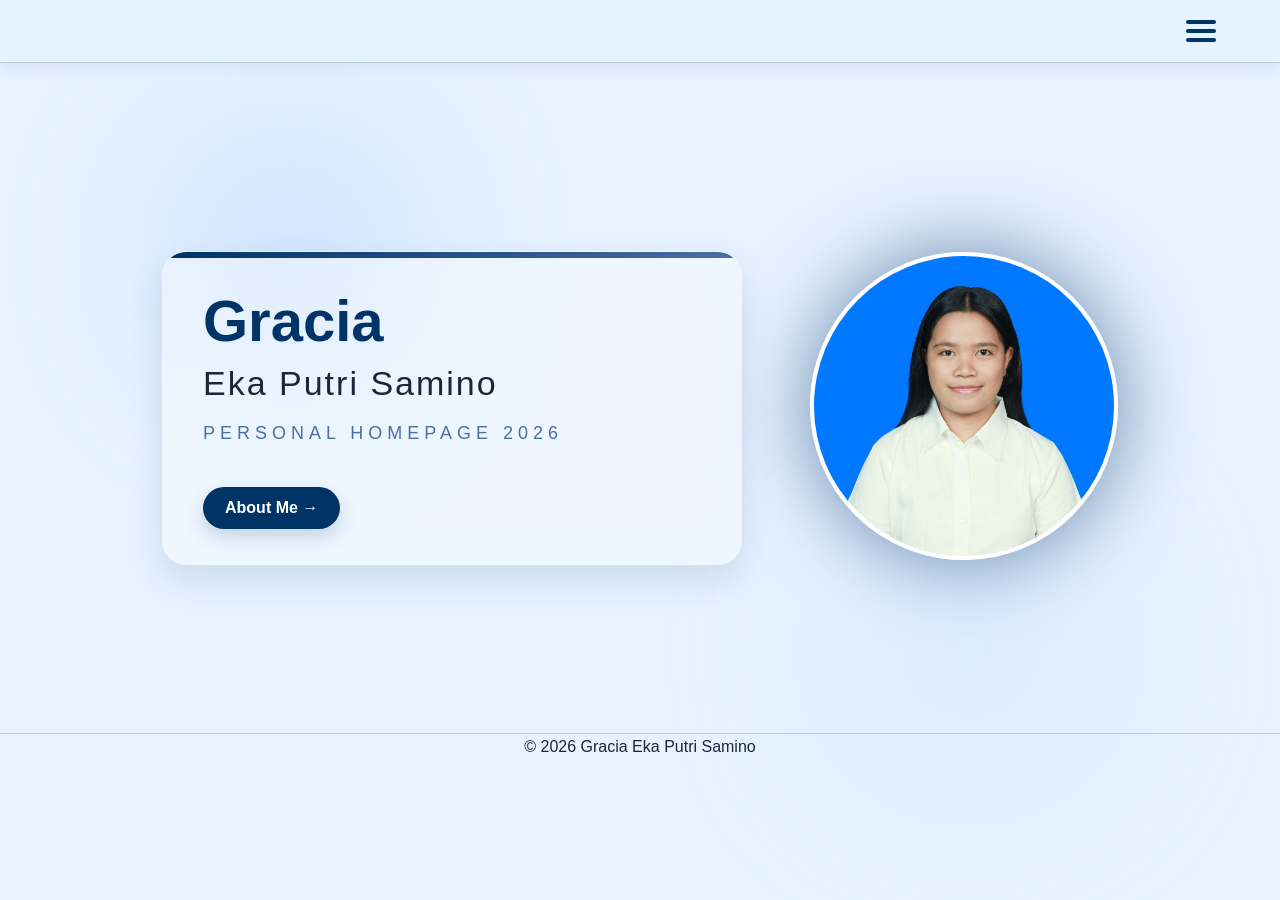
<file: index.html>
<!doctype html>
<html lang="id">
  <head>
    <meta charset="UTF-8" />
    <meta name="viewport" content="width=device-width, initial-scale=1.0" />
    <title>Gracia - Personal Portfolio</title>
    <link rel="stylesheet" href="style.css" />
    <link rel="shortcut icon" href="ico/favicon.ico" />
    <link rel="apple-touch-icon" sizes="180x180" href="/apple-touch-icon.png" />
    <link rel="icon" type="image/png" sizes="32x32" href="/favicon-32x32.png" />
    <link rel="icon" type="image/png" sizes="16x16" href="/favicon-16x16.png" />
    <link rel="manifest" href="/site.webmanifest" />
  </head>

  <body bgcolor="#E6F2FF" text="#1B263B" link="#003366">
    <nav class="navbar">
      <div class="nav-links" id="navLinks">
        <a href="index.html" class="active">Home</a>
        <a href="gallery.html">Gallery</a>
        <a href="blog.html">Blog</a>
        <a href="contact.html">Contact</a>
      </div>

      <div class="hamburger" id="hamburger">
        <span></span>
        <span></span>
        <span></span>
      </div>
    </nav>

    <div class="hero-container">
      <div class="bg-circle bg-circle-1"></div>
      <div class="bg-circle bg-circle-2"></div>

      <div class="info-card" id="sliderWrapper">
        <div class="card-page active" id="homePage">
          <table class="glass-table">
            <tr>
              <td>
                <h1 class="card-main-name">Gracia</h1>
                <h2 class="card-sub-name">Eka Putri Samino</h2>
                <p class="card-tagline">Personal Homepage 2026</p>

                <div class="card-about-link" id="aboutTrigger">
                  About Me <span class="card-arrow">→</span>
                </div>
              </td>
            </tr>
          </table>
        </div>

        <div class="card-page" id="aboutPage">
          <table class="glass-table">
            <tr>
              <td>
                <h3 class="card-about-title">About Me</h3>
                <p class="card-about-text">
                  Saya adalah mahasiswa
                  <span class="highlight">Teknik Informatika</span> di
                  Universitas Sam Ratulangi. Saya memiliki minat di bidang
                  <span class="highlight"
                    >teknologi, petualangan, serta dokumentasi visual</span
                  >. Saat ini saya juga sedang belajar dan mengembangkan
                  kemampuan dalam pembuatan website.
                </p>

                <div class="card-about-link" id="backTrigger">
                  <span class="card-arrow">←</span> Back
                </div>
              </td>
            </tr>
          </table>
        </div>
      </div>

      <div class="hero-image-wrapper">
        <img src="profil2.jpg" alt="Profile" class="profile-img" />
      </div>
    </div>

    <hr />
    <center><font size="3">© 2026 Gracia Eka Putri Samino</font></center>

    <script src="script.js"></script>
  </body>
</html>
</file>
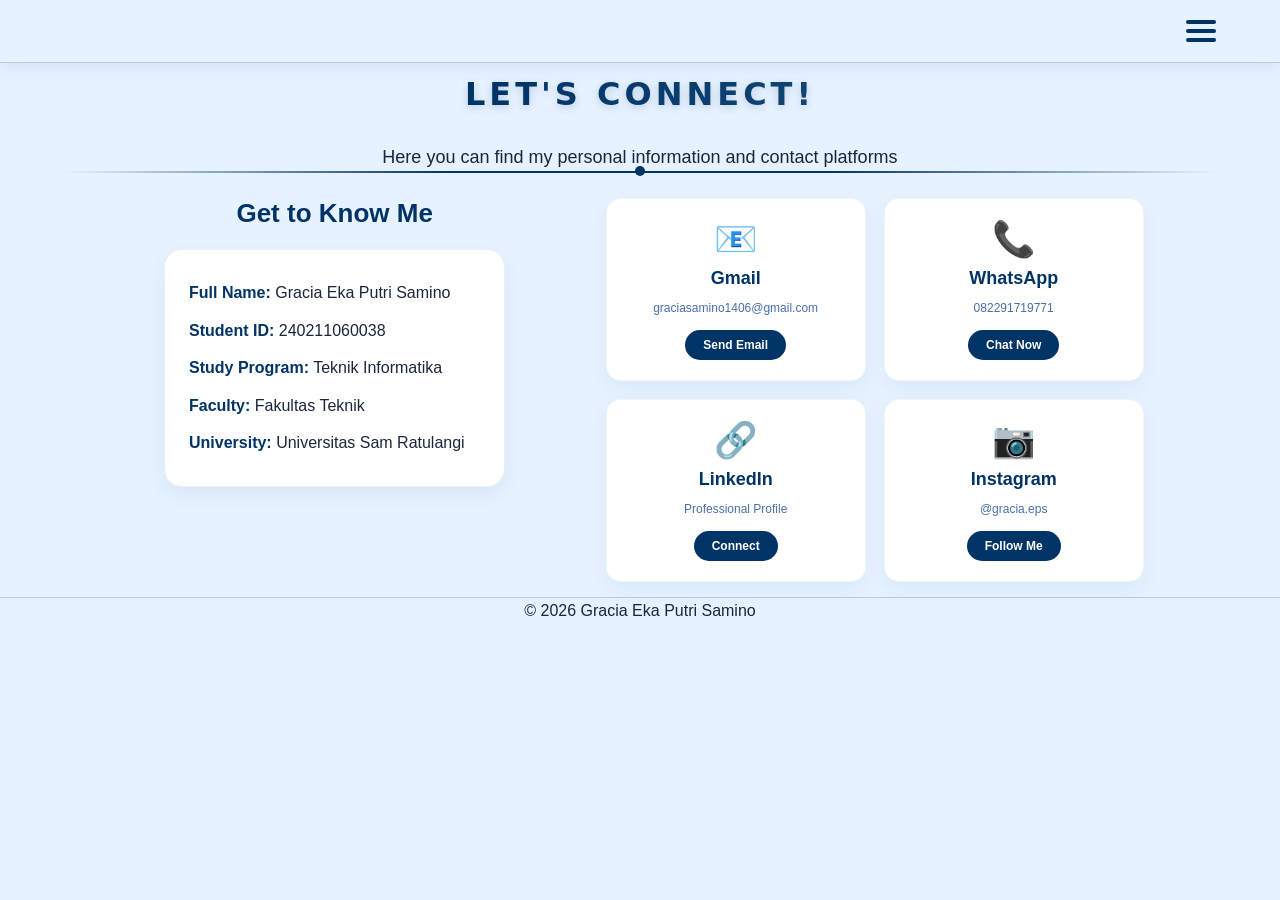
<file: contact.html>
<!doctype html>
<html lang="id">
  <head>
    <meta charset="UTF-8" />
    <meta name="viewport" content="width=device-width, initial-scale=1.0" />
    <title>Contact - Gracia</title>
    <link rel="stylesheet" href="style.css" />
    <link rel="shortcut icon" href="ico/favicon.ico" />
    <link rel="apple-touch-icon" sizes="180x180" href="/apple-touch-icon.png" />
    <link rel="icon" type="image/png" sizes="32x32" href="/favicon-32x32.png" />
    <link rel="icon" type="image/png" sizes="16x16" href="/favicon-16x16.png" />
    <link rel="manifest" href="/site.webmanifest" />
  </head>
  <body bgcolor="#E6F2FF" text="#1B263B" link="#003366">
    <nav class="navbar">
      <div class="nav-links" id="navLinks">
        <a href="index.html">Home</a>
        <a href="gallery.html">Gallery</a>
        <a href="blog.html">Blog</a>
        <a href="contact.html" class="active">Contact</a>
      </div>

      <div class="hamburger" id="hamburger">
        <span></span>
        <span></span>
        <span></span>
      </div>
    </nav>

    <header class="gallery-header">
      <center>
        <font size="6">
          <b class="gradient-text gallery-title">Let's Connect!</b>
        </font>
      </center>
      <br />
      <center>
        <font size="4"
          >Here you can find my personal information and contact platforms</font
        >
      </center>
    </header>

    <div class="divider"></div>

    <div>
<div class="contact-layout">
  <section class="student-profile">
    <h2>Get to Know Me</h2>

    <div class="student-card">
      <p><strong>Full Name:</strong> Gracia Eka Putri Samino</p>
      <p><strong>Student ID:</strong> 240211060038</p>
      <p><strong>Study Program:</strong> Teknik Informatika</p>
      <p><strong>Faculty:</strong> Fakultas Teknik</p>
      <p><strong>University:</strong> Universitas Sam Ratulangi</p>
    </div>
  </section>

  <div class="contact-container">
    <div class="contact-card">
      <div class="contact-icon">📧</div>
      <h3>Gmail</h3>
      <p>graciasamino1406@gmail.com</p>
      <a href="mailto:graciasamino1406@gmail.com" class="contact-btn">
        Send Email
      </a>
    </div>

    <div class="contact-card">
      <div class="contact-icon">📞</div>
      <h3>WhatsApp</h3>
      <p>082291719771</p>
      <a
        href="https://wa.me/6282291719771?text=Halo%20Gracia"
        target="_blank"
        class="contact-btn"
      >
        Chat Now
      </a>
    </div>

    <div class="contact-card">
      <div class="contact-icon">🔗</div>
      <h3>LinkedIn</h3>
      <p>Professional Profile</p>
      <a
        href="https://www.linkedin.com/in/gracia-eka-putri-samino"
        target="_blank"
        class="contact-btn"
      >
        Connect
      </a>
    </div>

    <div class="contact-card">
      <div class="contact-icon">📷</div>
      <h3>Instagram</h3>
      <p>@gracia.eps</p>
      <a
        href="https://www.instagram.com/gracia.eps"
        target="_blank"
        class="contact-btn"
      >
        Follow Me
      </a>
    </div>
  </div>
</div>

    <hr />
    <center><font size="3">© 2026 Gracia Eka Putri Samino</font></center>

    <script src="script.js"></script>
  </body>
</html>
</file>
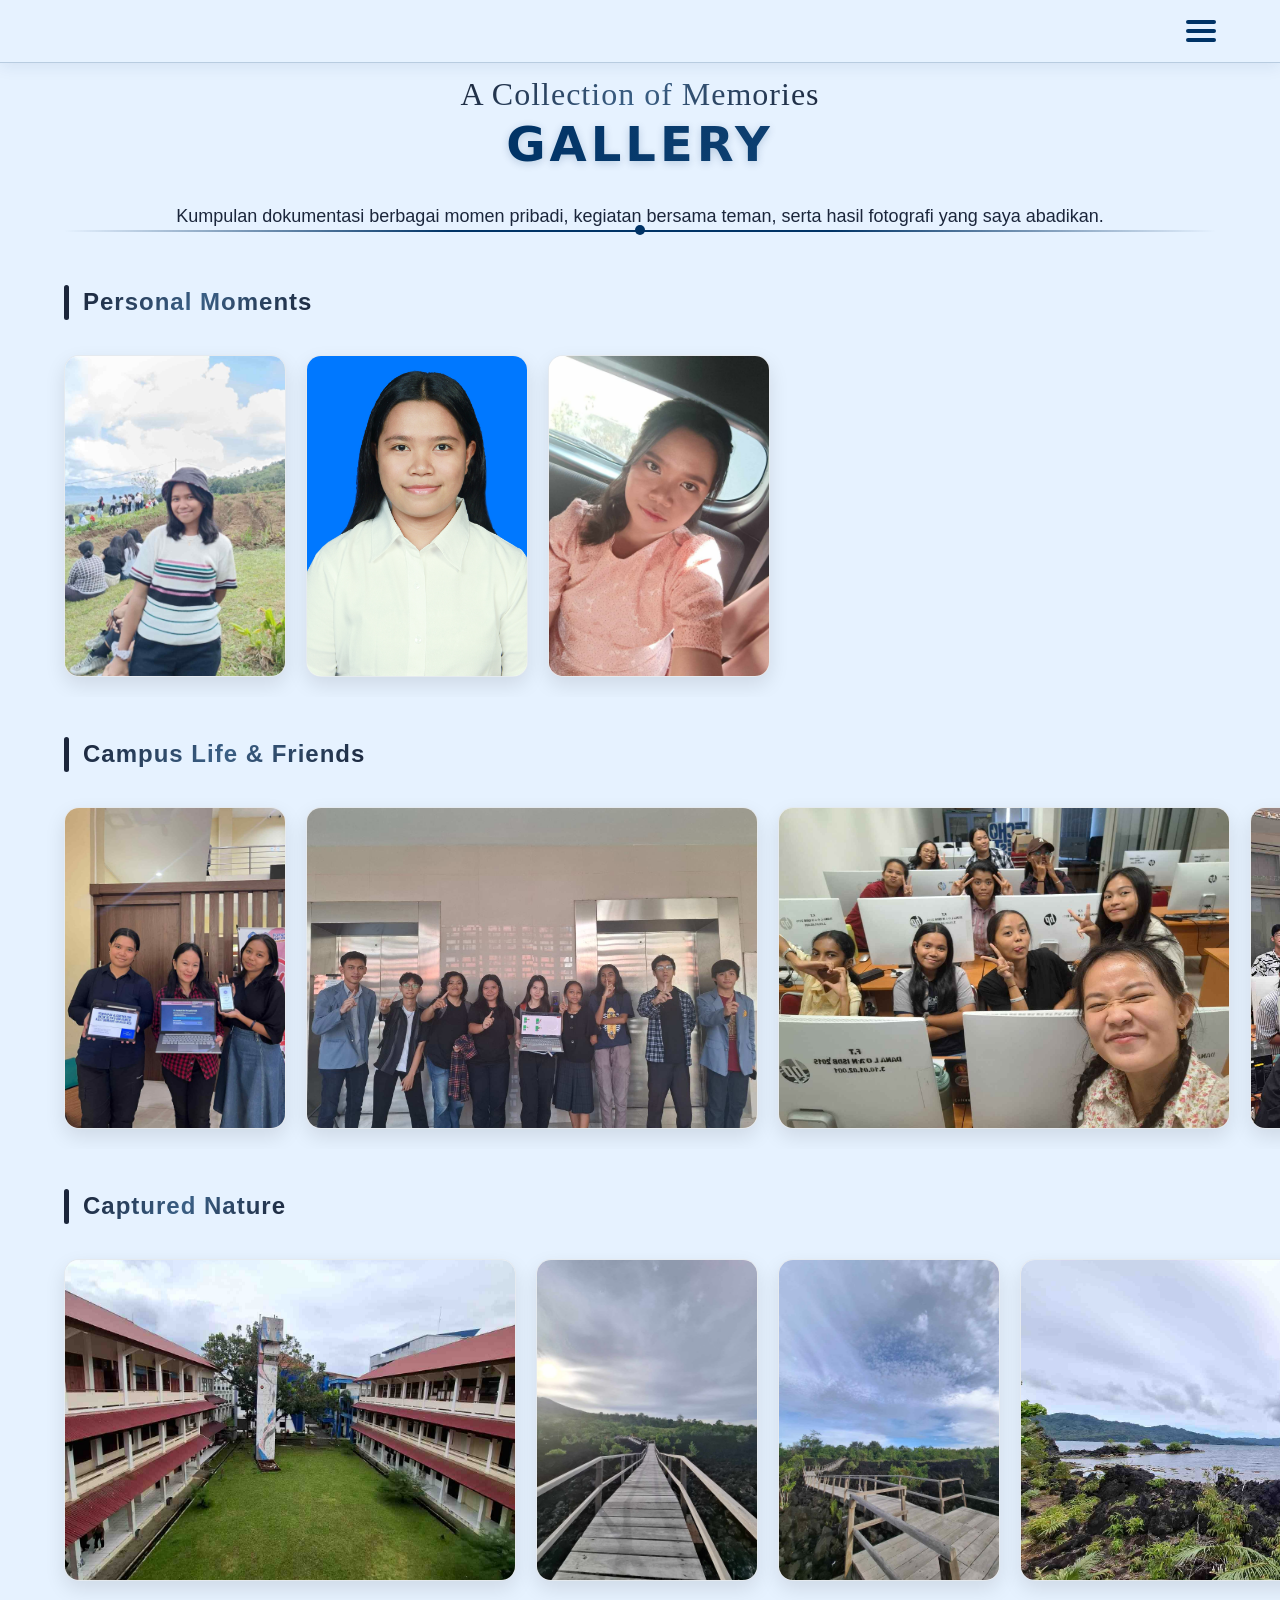
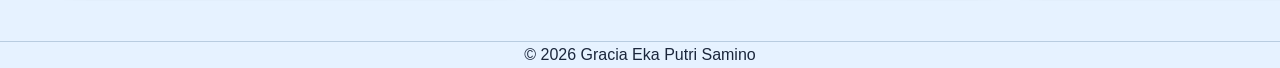
<file: gallery.html>
<!doctype html>
<html lang="id">
  <head>
    <meta charset="UTF-8" />
    <meta name="viewport" content="width=device-width, initial-scale=1.0" />
    <title>Gallery - Gracia</title>
    <link rel="stylesheet" href="style.css" />
    <link rel="shortcut icon" href="ico/favicon.ico" />
    <link rel="apple-touch-icon" sizes="180x180" href="/apple-touch-icon.png" />
    <link rel="icon" type="image/png" sizes="32x32" href="/favicon-32x32.png" />
    <link rel="icon" type="image/png" sizes="16x16" href="/favicon-16x16.png" />
    <link rel="manifest" href="/site.webmanifest" />
  </head>
  <body bgcolor="#E6F2FF" text="#1B263B" link="#003366">
    <nav class="navbar">
      <div class="nav-links" id="navLinks">
        <a href="index.html">Home</a>
        <a href="gallery.html" class="active">Gallery</a>
        <a href="blog.html">Blog</a>
        <a href="contact.html">Contact</a>
      </div>

      <div class="hamburger" id="hamburger">
        <span></span>
        <span></span>
        <span></span>
      </div>
    </nav>

    <header class="gallery-header">
      <center>
        <font size="6">
          <b class="gradient-subtitle handwriting">A Collection of Memories</b>
        </font>
      </center>

      <center>
        <font size="7">
          <b class="gradient-text gallery-title">Gallery</b>
        </font>
      </center>

      <br />

      <center>
        <font size="4">
          Kumpulan dokumentasi berbagai momen pribadi, kegiatan bersama teman,
          serta hasil fotografi yang saya abadikan.
        </font>
      </center>
    </header>

    <div class="divider"></div>

    <br />

    <main class="container">
      <section class="gallery-section">
        <h2 class="section-title">
          <span class="gradient-text section-text">Personal Moments</span>
        </h2>
        <div class="scroll-container">
          <div class="scroll-content">
            <div class="card-nct">
              <img src="profil3.jpg" class="clickable" />
            </div>
            <div class="card-nct">
              <img src="profil1.jpg" class="clickable" />
            </div>
            <div class="card-nct">
              <img src="profil4.jpg" class="clickable" />
            </div>
          </div>
        </div>
      </section>

      <section class="gallery-section">
        <h2 class="section-title">
          <span class="gradient-text section-text">Campus Life & Friends</span>
        </h2>
        <div class="scroll-container">
          <div class="scroll-content">
            <div class="card-nct">
              <img src="teman1.jpg" class="clickable" />
            </div>
            <div class="card-nct card-landscape">
              <img src="teman2.jpg" class="clickable" />
            </div>
            <div class="card-nct card-landscape">
              <img src="teman3.jpg" class="clickable" />
            </div>
            <div class="card-nct card-landscape">
              <img src="kelas1.jpg" class="clickable" />
            </div>
            <div class="card-nct card-landscape">
              <img src="kelas2.jpg" class="clickable" />
            </div>
            <div class="card-nct card-landscape">
              <img src="kelas3.jpg" class="clickable" />
            </div>
          </div>
        </div>
      </section>

      <section class="gallery-section">
        <h2 class="section-title">
          <span class="gradient-text section-text">Captured Nature</span>
        </h2>
        <div class="scroll-container">
          <div class="scroll-content">
            <div class="card-nct card-landscape">
              <img src="photo1.jpg" class="clickable" />
            </div>
            <div class="card-nct">
              <img src="photo2.jpg" class="clickable" />
            </div>
            <div class="card-nct">
              <img src="photo3.jpg" class="clickable" />
            </div>
            <div class="card-nct card-landscape">
              <img src="photo4.jpg" class="clickable" />
            </div>
            <div class="card-nct card-landscape">
              <img src="photo5.jpg" class="clickable" />
            </div>
            <div class="card-nct">
              <img src="photo6.jpg" class="clickable" />
            </div>
          </div>
        </div>
      </section>
    </main>

    <div id="lightbox" class="lightbox">
      <span class="close">&times;</span>
      <span class="prev">&#10094;</span>
      <img class="lightbox-content" id="lightbox-img" />
      <span class="next">&#10095;</span>
    </div>

    <hr width="100%" />
    <center><font size="3">© 2026 Gracia Eka Putri Samino</font></center>

    <script src="script.js"></script>
  </body>
</html>
</file>
<file: style.css>
body {
    display: flex;
    flex-direction: column;
    min-height: 100vh;
    margin: 0;
    background-color: #E6F2FF;
    color: #1B263B;
    font-family: 'Segoe UI', Tahoma, Geneva, Verdana, sans-serif;
    overflow-x: hidden;
    width: 100%;
}

.navbar {
    background-color: rgba(230, 242, 255, 0.9);
    padding: 15px 5%;
    position: sticky;
    top: 0;
    z-index: 1000;

    display: flex;
    justify-content: flex-end;
    align-items: center;
    gap: 15px;

    border-bottom: 1px solid rgba(0, 51, 102, 0.2);
    box-shadow: 0 4px 15px rgba(0, 51, 102, 0.08);
}

.hamburger {
    width: 30px;
    height: 22px;
    display: flex;
    flex-direction: column;
    justify-content: space-between;
    cursor: pointer;
}

.hamburger span {
    display: block;
    height: 4px;
    background-color: #003366;
    border-radius: 2px;
    transition: 0.3s;
}

.hamburger.active span:nth-child(1) {
    transform: rotate(45deg) translate(5px, 5px);
}

.hamburger.active span:nth-child(2) {
    opacity: 0;
}

.hamburger.active span:nth-child(3) {
    transform: rotate(-45deg) translate(5px, -5px);
}

.nav-links {
    display: flex;
    gap: 10px;
    margin-left: 15px;

    opacity: 0;
    transform: translateX(50px);
    pointer-events: none;
    transition: 0.4s;
}

.nav-links.show {
    opacity: 1;
    transform: translateX(0);
    pointer-events: auto;
}

.nav-links a {
    color: #003366;
    text-decoration: none;
    padding: 8px 14px; 
    font-weight: bold;
    font-size: 14px; 

    border-radius: 8px;
    background-color: white;
    box-shadow: 0 2px 5px rgba(0,0,0,0.08);

    opacity: 0;
    transform: translateX(20px) scale(0.9); 
    transition: 0.25s ease;
}

.nav-links.show a {
    opacity: 1;
    transform: translateX(0) scale(0.9);
}

.nav-links.show a:nth-child(1) { transition-delay: 0.1s; }
.nav-links.show a:nth-child(2) { transition-delay: 0.2s; }
.nav-links.show a:nth-child(3) { transition-delay: 0.3s; }
.nav-links.show a:nth-child(4) { transition-delay: 0.4s; }

.nav-links a.active {
    background-color: #003366;
    color: #E6F2FF;
    box-shadow: 0 4px 10px rgba(0,0,0,0.2);
    z-index: 2;
}

.nav-links a:hover {
    background-color: #2c5c8a;
    color: #ffffff;
    transform: scale(1.1);
    box-shadow: 0 4px 10px rgba(0,0,0,0.2);
}

.nav-links a.active:hover {
    background-color: #1B263B; 
    color: #ffffff; 
    transform: scale(1.1);
    box-shadow: 0 4px 12px rgba(0,0,0,0.3);
}

.gallery-section { margin-bottom: 40px; }

.scroll-container { width: 100%; overflow-x: auto; padding: 20px 0; cursor: grab; }
.scroll-container::-webkit-scrollbar { height: 6px; }
.scroll-container::-webkit-scrollbar-thumb { background: #003366; border-radius: 10px; }
.scroll-content { display: flex; gap: 20px; padding-left: 5%; }
.scroll-content::after { content: ""; flex: 0 0 5%; visibility: hidden; }

.card-nct {
    flex: 0 0 auto;
    width: 220px;
    height: 320px;
    background: white;
    border-radius: 15px;
    overflow: hidden;
    box-shadow: 0 8px 20px rgba(0,0,0,0.1);
    transition: all 0.4s ease;
    border: 1px solid rgba(0, 51, 102, 0.1);
}
.card-nct.card-landscape { width: 450px; }
.card-nct img {
    width: 100%;
    height: 100%;
    object-fit: cover;
    transition: transform 0.5s ease;
    cursor: pointer;
}
.card-nct:hover {
    transform: translateY(-12px) rotate(1.5deg);
    box-shadow: 0 15px 35px rgba(0, 51, 102, 0.3);
}
.card-nct:hover img { transform: scale(1.1); }

.lightbox {
    display: none;
    position: fixed;
    z-index: 2000;
    left: 0;
    top: 0;
    width: 100%;
    height: 100%;
    background-color: rgba(0, 0, 0, 0.9);
    align-items: center;
    justify-content: center;
}
.lightbox-content {
    max-width: 85%;
    max-height: 85%;
    border-radius: 10px;
}
.close, .prev, .next {
    position: absolute;
    color: white;
    font-size: 40px;
    font-weight: bold;
    cursor: pointer;
}
.close { top: 30px; right: 40px; }
.prev { left: 40px; }
.next { right: 40px; }

hr {
    border: 0;
    border-top: 1px solid rgba(0, 51, 102, 0.2);
    margin: 0;
}

center font {
    display: block;
    padding: 5px 0;
    line-height: 1;
}

.gradient-text {
    background: linear-gradient(135deg, #003366, #2c5c8a, #003366);
    -webkit-background-clip: text;
    background-clip: text;
    -webkit-text-fill-color: transparent;
}

.gradient-subtitle {
    background: linear-gradient(135deg, #1B263B, #3a5f85, #1B263B);
    -webkit-background-clip: text;
    background-clip: text;
    -webkit-text-fill-color: transparent;
}

.divider::after {
    content: "";
    position: absolute;
    top: -5px;
    left: 50%;
    transform: translateX(-50%);
    width: 10px;
    height: 10px;
    background-color: #003366;
    border-radius: 50%;
}

.gallery-title {
    font-family: 'Segoe UI Variable', 'Segoe UI', system-ui, sans-serif;
    font-weight: 800;
    letter-spacing: 4px;
    text-transform: uppercase;

    background: linear-gradient(135deg, #003366, #2c5c8a, #003366);
    -webkit-background-clip: text;
    background-clip: text;
    -webkit-text-fill-color: transparent;

    text-shadow: 0 2px 8px rgba(0, 51, 102, 0.2);
}

.gallery-title::after {
    content: "";
    display: block;
    width: 60%;
    height: 2px;
    margin: 8px auto 0;
}

.handwriting {
    font-family: "Brush Script MT", "Lucida Handwriting", cursive;
    font-weight: normal;
    letter-spacing: 1px;
}

.hero-container {
    display: flex;
    justify-content: space-around;
    align-items: center;
    padding: 30px 10% 10px; 
    min-height: 70vh;
    overflow: hidden;
}

.hero-image-wrapper {
    animation: slideInRight 1.0s ease-out forwards;
}

.profile-img {
    width: 300px;
    height: 300px;
    object-fit: cover;
    border-radius: 50%;
    border: 4px solid white;
    box-shadow: 0 0 80px rgba(0, 51, 102, 0.55);
    transition: 0.5s;
}

.profile-img:hover {
    transform: scale(1.05);
    box-shadow: 0 0 100px rgba(0, 51, 102, 0.7);
}

@keyframes slideInRight {
    from {
        opacity: 0;
        transform: translateX(200px); 
    }
    to {
        opacity: 1;
        transform: translateX(0);
    }
}

@keyframes slideInLeft {
    from {
        opacity: 0;
        transform: translateX(-200px);
    }
    to {
        opacity: 1;
        transform: translateX(0);
    }
}

.section-title {
    margin-left: 5%;
    font-size: 24px;
    margin-bottom: 15px;

    display: flex;
    align-items: center;
    gap: 14px;
}

.section-title::before {
    content: "";
    width: 5px;
    height: 35px;
    background: #1B263B;
    border-radius: 10px;
    flex-shrink: 0;
}

.section-text {
    font-weight: 700;
    letter-spacing: 1px;

    background: linear-gradient(135deg, #1B263B, #3a5f85, #1B263B);
    -webkit-background-clip: text;
    background-clip: text;
    -webkit-text-fill-color: transparent;
}

.highlight {
    color: #003366;
    font-weight: 700;
    border-bottom: 3px solid rgba(0, 51, 102, 0.2);
}

.gallery-header {
    text-align: center;
    padding: 10px 20px 0;
    animation: fadeUp 1.0s ease-out both;
}

.gallery-header font,
.gallery-header b {
    animation: fadeUp 1.0s ease-out both;
}

@keyframes fadeUp {
    from {
        opacity: 0;
        transform: translateY(30px);
    }
    to {
        opacity: 1;
        transform: translateY(0);
    }
}

.info-card {
    width: 580px;
    position: relative;
}

.card-page {
    display: none;
}

.card-page.active {
    display: block;
    animation: fadeUp 1.0s ease-out;
}

.glass-table {
    width: 100%;
    border-collapse: collapse;
    background: rgba(255, 255, 255, 0.35);
    backdrop-filter: blur(18px);
    -webkit-backdrop-filter: blur(18px);
    border: 1px solid rgba(255, 255, 255, 0.45);
    border-radius: 24px;
    overflow: hidden;
    box-shadow: 0 15px 35px rgba(0, 51, 102, 0.12);
    animation: slideInLeft 1s ease-out;
    position: relative;
}

.glass-table::before {
    content: "";
    position: absolute;
    top: 0;
    left: 0;
    width: 100%;
    height: 6px;
    background: linear-gradient(to right, #003366, #4a6fa5);
}

.glass-table td {
    padding: 35px 40px;
}

.card-main-name {
    font-size: 58px;
    margin: 0;
    color: #003366;
    font-weight: 800;
}

.card-sub-name {
    font-size: 34px;
    margin: 10px 0;
    font-weight: 500;
    letter-spacing: 2px;
}

.card-tagline {
    font-size: 18px;
    letter-spacing: 5px;
    text-transform: uppercase;
    color: #4a6fa5;
    margin-top: 20px;
}

.card-about-title {
    font-size: 38px;
    margin-bottom: 18px;
    color: #003366;
}

.card-about-text {
    font-size: 18px;
    line-height: 1.8;
    color: #1B263B;
}

.card-about-link {
    margin-top: 25px;
    display: inline-block;
    cursor: pointer;
    font-weight: 600;
    background: #003366;
    color: white;
    padding: 12px 22px;
    border-radius: 30px;
    transition: 0.3s ease;
    box-shadow: 0 8px 18px rgba(0, 51, 102, 0.18);
}

.card-about-link:hover {
    transform: translateY(-3px);
    background: #1B263B;
}

.bg-circle {
    position: absolute;
    border-radius: 50%;
    filter: blur(90px);
    z-index: -1;
    opacity: 0.35;
}

.bg-circle-1 {
    width: 220px;
    height: 220px;
    background: #8bb8ff;
    top: 140px;
    left: 180px;
}

.bg-circle-2 {
    width: 260px;
    height: 260px;
    background: #c5dcff;
    right: 180px;
    bottom: 120px;
}

.card-arrow {
    transition: 0.3s;
}

.video-grid-container {
    display: grid;
    grid-template-columns: repeat(3, 1fr); 
    gap: 30px;
    padding: 40px 10%;
}

.video-card {
    background: white;
    border-radius: 15px;
    padding: 15px;
    box-shadow: 0 10px 20px rgba(0,0,0,0.05);
    cursor: pointer;
    transition: 0.3s ease;
    text-align: center;
}

.video-card:hover {
    transform: translateY(-10px);
    box-shadow: 0 15px 30px rgba(0, 51, 102, 0.15);
}

.video-thumbnail {
    width: 100%;
    height: 180px;
    border-radius: 10px;
    overflow: hidden;
    background: #000;
}

.video-thumbnail video {
    width: 100%;
    height: 100%;
    object-fit: cover;
}

.video-card h3 {
    font-size: 16px;
    margin-top: 15px;
    color: #1B263B;
}

.video-detail-section {
    padding: 50px 0;
    background: rgba(255, 255, 255, 0.3);
    animation: fadeUp 1s ease;
}

.detail-content {
    animation: fadeIn 0.8s ease;
}

@keyframes fadeIn {
    from { opacity: 0; }
    to { opacity: 1; }
}

.view-button {
    margin-top: 10px;
    font-size: 14px;
    font-weight: 600;
    color: #003366;
    display: flex;
    align-items: center;
    justify-content: center;
    gap: 5px;
    transition: 0.3s;
    opacity: 0.8;
}

.view-button span {
    transition: transform 0.3s ease;
}

.video-card:hover .view-button {
    color: #2c5c8a;
    opacity: 1;
}

.video-card:hover .view-button span {
    transform: translateX(5px); 
}

.contact-card {
    background: white;
    padding: 20px 15px;
    border-radius: 15px;
    text-align: center;
    box-shadow: 0 8px 20px rgba(0, 51, 102, 0.05);
    transition: all 0.4s ease;
    border: 1px solid rgba(0, 51, 102, 0.05);
    animation: fadeUp 0.8s ease-out both;
}

.contact-card:hover {
    transform: translateY(-10px);
    box-shadow: 0 15px 30px rgba(0, 51, 102, 0.15);
    border-color: #003366;
}

.contact-icon {
    font-size: 35px; 
    margin-bottom: 8px;
    display: block;
}

.contact-card h3 {
    color: #003366;
    margin: 5px 0;
    font-size: 18px; 
}

.contact-card p {
    color: #4a6fa5;
    font-size: 12px;
    margin-bottom: 15px;
}

.contact-btn {
    display: inline-block;
    padding: 8px 18px; 
    background-color: #003366;
    color: white !important;
    text-decoration: none;
    border-radius: 50px;
    font-weight: 600;
    font-size: 12px;
    transition: 0.3s;
}

.contact-btn:hover {
    background-color: #1B263B;
    box-shadow: 0 5px 15px rgba(0, 51, 102, 0.3);
}

.divider {
    width: 90%;
    margin: 0 auto 15px !important;
    height: 2px;
    background: linear-gradient(
        to right,
        transparent,
        #003366,
        #003366,
        transparent
    );
    position: relative;
}

.contact-card:nth-child(1) { animation-delay: 0.1s; }
.contact-card:nth-child(2) { animation-delay: 0.2s; }
.contact-card:nth-child(3) { animation-delay: 0.3s; }
.contact-card:nth-child(4) { animation-delay: 0.4s; }

@media screen and (max-width: 768px) {

    .navbar {
        padding: 15px 4%;
        justify-content: center;
        gap: 8px;
    }

    .hamburger {
        display: none;
    }

    .nav-links {
        opacity: 1;
        transform: none;
        pointer-events: auto;
        display: flex;
        gap: 8px;
        margin-left: 0;
    }

    .nav-links a {
        opacity: 1;
        transform: none;
        font-size: 12px;
        padding: 8px 12px;
    }

    .hero-container {
        flex-direction: column;
        padding: 20px 5%;
        text-align: center;
        gap: 20px;
    }

    .info-card {
        width: 100%;
        max-width: 320px;
    }

    .glass-table td {
        padding: 25px 20px;
    }

    .card-main-name {
        font-size: 42px;
    }

    .card-sub-name {
        font-size: 28px;
    }

    .card-tagline {
        font-size: 14px;
        letter-spacing: 3px;
    }

    .profile-img {
        width: 220px;
        height: 220px;
    }

    .gallery-title {
        font-size: 48px;
        letter-spacing: 2px;
    }

    .section-title {
        font-size: 18px;
        margin-left: 6%;
    }

    .card-nct {
        width: 180px;
        height: 260px;
    }

    .card-nct.card-landscape {
        width: 280px;
    }

    .video-grid-container {
        grid-template-columns: 1fr;
        padding: 20px 6%;
        gap: 20px;
    }

    .video-thumbnail {
        height: 200px;
    }

    .detail-content video {
        width: 90%;
        max-width: 100%;
        height: auto;
    }

    .detail-content table {
        width: 90%;
    }

    .contact-container {
        grid-template-columns: repeat(2, 1fr);
        padding: 20px 5%;
        gap: 15px;
    }

    .contact-card {
    background: white;
    width: 260px;
    padding: 15px 12px;
    }

    .contact-card h3 {
        font-size: 16px;
    }

    .contact-card p {
        font-size: 11px;
    }

    .contact-btn {
        font-size: 11px;
        padding: 8px 14px;
    }
}

.contact-layout {
    display: flex;
    justify-content: center;
    align-items: flex-start;
    gap: 28px;
    padding: 10px 5% 15px;
    max-width: 1400px;
    margin: 0 auto;
}

.student-profile {
    flex: 1;
    max-width: 420px;
    text-align: left;
    padding: 0;
    margin-left: 100px;
    animation: fadeUp 0.8s ease-out;
}

.student-profile h2 {
    color: #003366;
    font-size: 26px;
    margin-top: 0;
    margin-bottom: 20px;
    font-weight: 700;
    text-align: center; /* Diganti dari left ke center agar pas di tengah kotak */
}

.student-card {
    background: white;
    padding: 18px 24px;
    border-radius: 18px;
    box-shadow: 0 8px 20px rgba(0, 51, 102, 0.06);
    border: 1px solid rgba(0, 51, 102, 0.08);
    text-align: left;
}

.student-card p {
    margin: 12px 0;
    font-size: 16px;
    color: #1B263B;
    line-height: 1.6;
}

.student-card strong {
    color: #003366;
}

.contact-container {
    flex: 2;
    display: grid;
    grid-template-columns: repeat(2, 260px);
    gap: 18px;
    padding: 0;
    margin: 0;
    justify-content: center;
}

@media screen and (max-width: 768px) {
    .contact-layout {
        flex-direction: column;
        align-items: center;
        gap: 20px;
        padding: 10px 5% 20px;
    }

    .student-profile {
        max-width: 100%;
        width: 100%;
        margin-left: 0;
        padding: 0;
    }

    .student-profile h2 {
        font-size: 22px;
        margin-bottom: 15px;
    }

    .student-card {
        padding: 18px;
        border-radius: 15px;
    }

    .student-card p {
        font-size: 14px;
        margin: 10px 0;
    }

    .contact-container {
        width: 100%;
        display: grid;
        grid-template-columns: 1fr;
        gap: 15px;
        justify-items: center;
    }

    .contact-card {
        width: 100%;
        max-width: 320px;
        padding: 18px 15px;
    }

    .contact-card h3 {
        font-size: 16px;
    }

    .contact-card p {
        font-size: 12px;
    }

    .contact-btn {
        font-size: 12px;
        padding: 8px 16px;
    }
}
</file>
